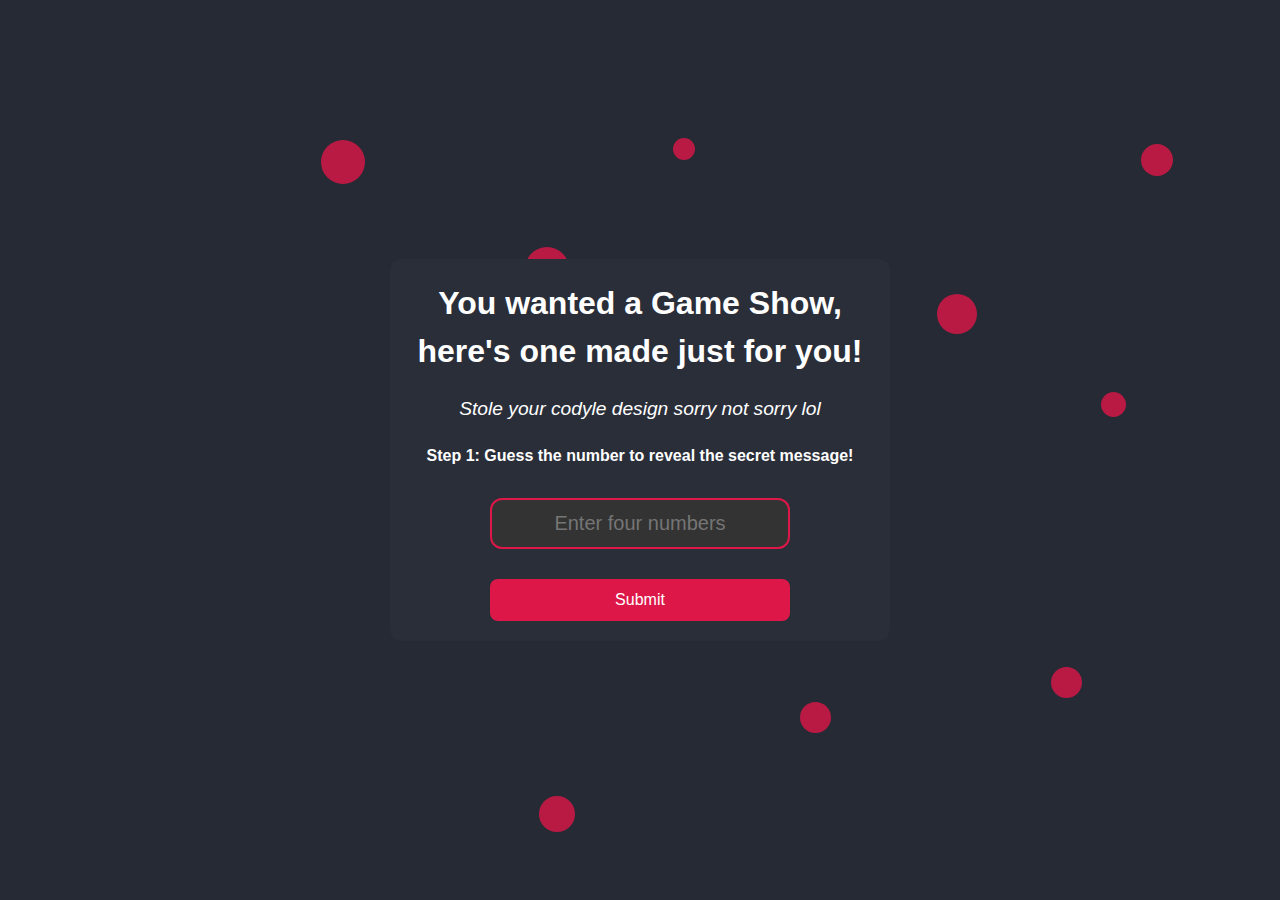
<file: index.html>
<!DOCTYPE html>
<html lang="en">
<head>
  <meta charset="UTF-8">
  <meta name="viewport" content="width=device-width, initial-scale=1.0">
  <title>Your Custom Game Show</title>
  <link rel="stylesheet" href="style.css">
</head>
<body>

  <!-- Game Show Section -->


  <div class="game-container">
    <div class="input">
      <h2>You wanted a Game Show,<br> here's one made just for you!</h2>
      <p>Stole your codyle design sorry not sorry lol</p>
      <h3>Step 1: Guess the number to reveal the secret message!</h3>
      <input type="text" id="letter-input" maxlength="4" placeholder="Enter four numbers">
      <button id="submit-letter">Submit</button>
      <p id="message" style="display: none;">Congratulations, Entrepreneur! Ready for the challenge?</p>
      <div id="puzzle-clue" style="display: none;"> Your usual passcode ;)</div>
      <button id="next-step" style="display: none;" onclick="location.href='clue2.html'"> Next</button>
    </div>
  </div>

  <script src="script.js"></script>
</body>
</html>
</file>
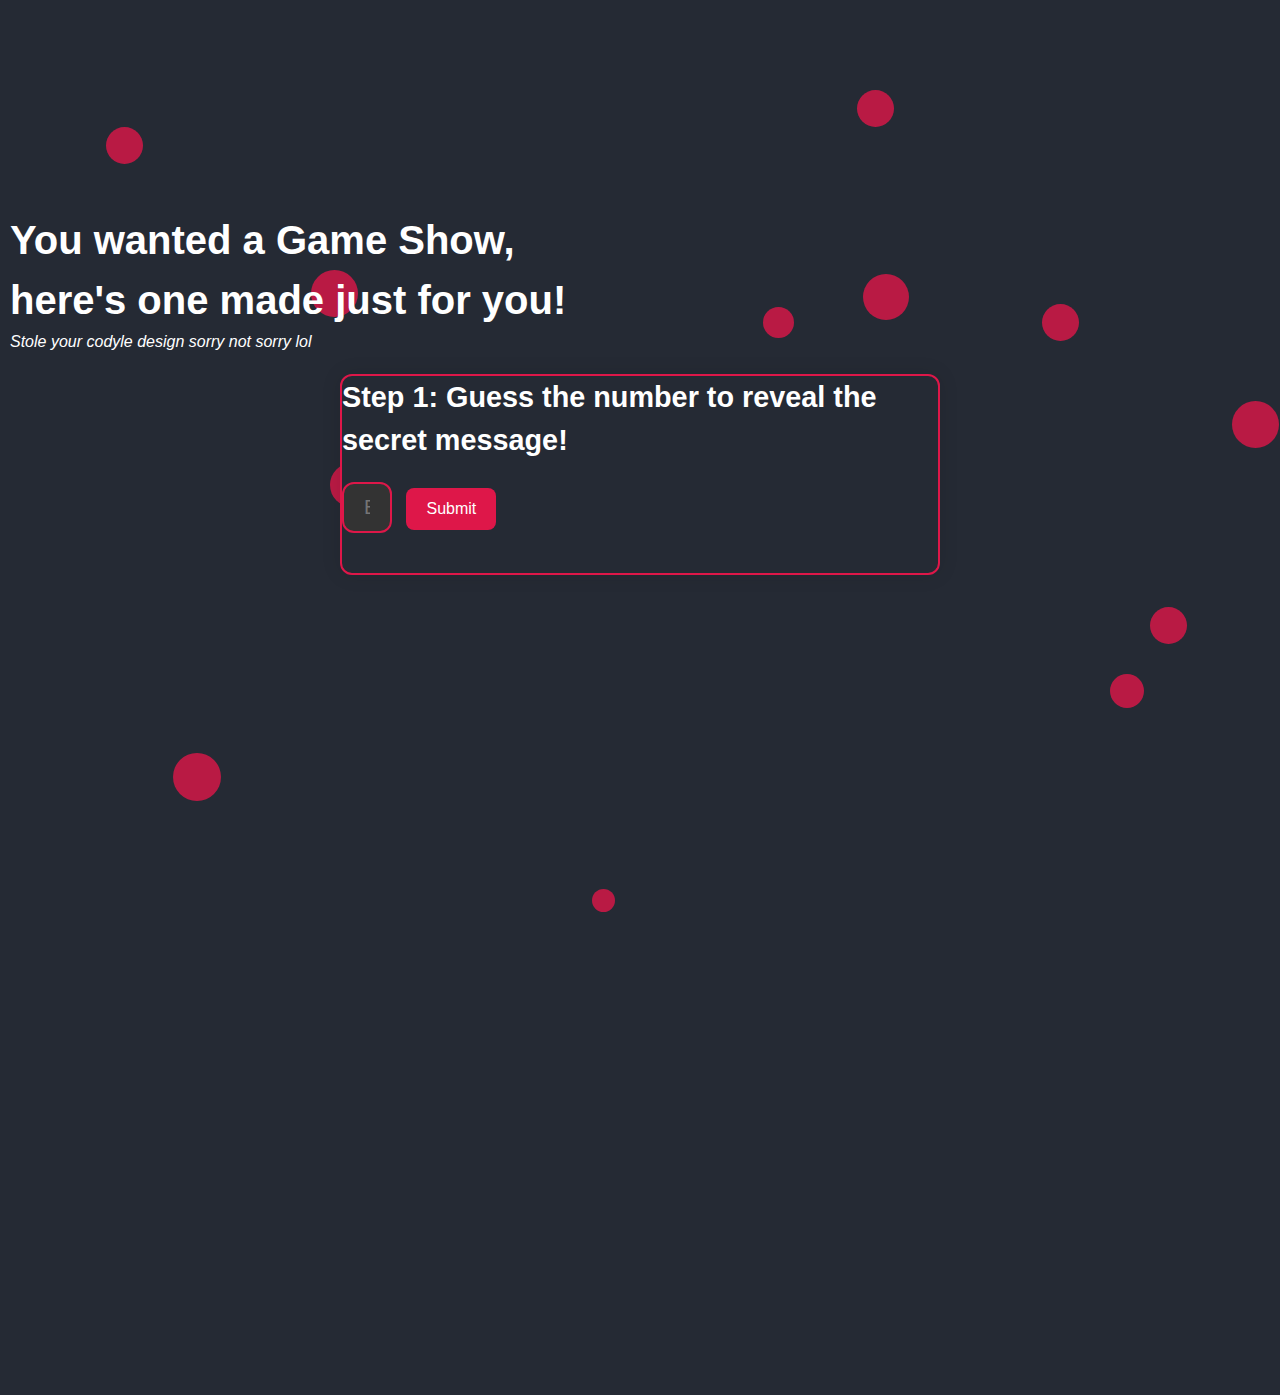
<file: Mo/index.html>
<!DOCTYPE html>
<html lang="en">
<head>
  <meta charset="UTF-8">
  <meta name="viewport" content="width=device-width, initial-scale=1.0">
  <title>Your Custom Game Show</title>
  <link rel="stylesheet" href="style.css">
</head>
<body>

  <!-- Game Show Section -->
  <h2>You wanted a Game Show,<br> here's one made just for you!</h2>
  <p>Stole your codyle design sorry not sorry lol</p>

  <div id="puzzle-container">
    <h3>Step 1: Guess the number to reveal the secret message!</h3>
    <input type="text" id="letter-input" maxlength="2" placeholder="Enter two numbers">
    <button id="submit-letter">Submit</button>
    <p id="message" style="display: none;">Congratulations, Entrepreneur! Ready for the challenge?</p>
    <div id="puzzle-clue" style="display: none;"> Hint: It's something you wanna do with me *wink wink*</div>
    <button id="next-step" style="display: none;" onclick="location.href='clue2.html'"> Next</button>
</div>
  <script src="script.js"></script>
</body>
</html>
</file>
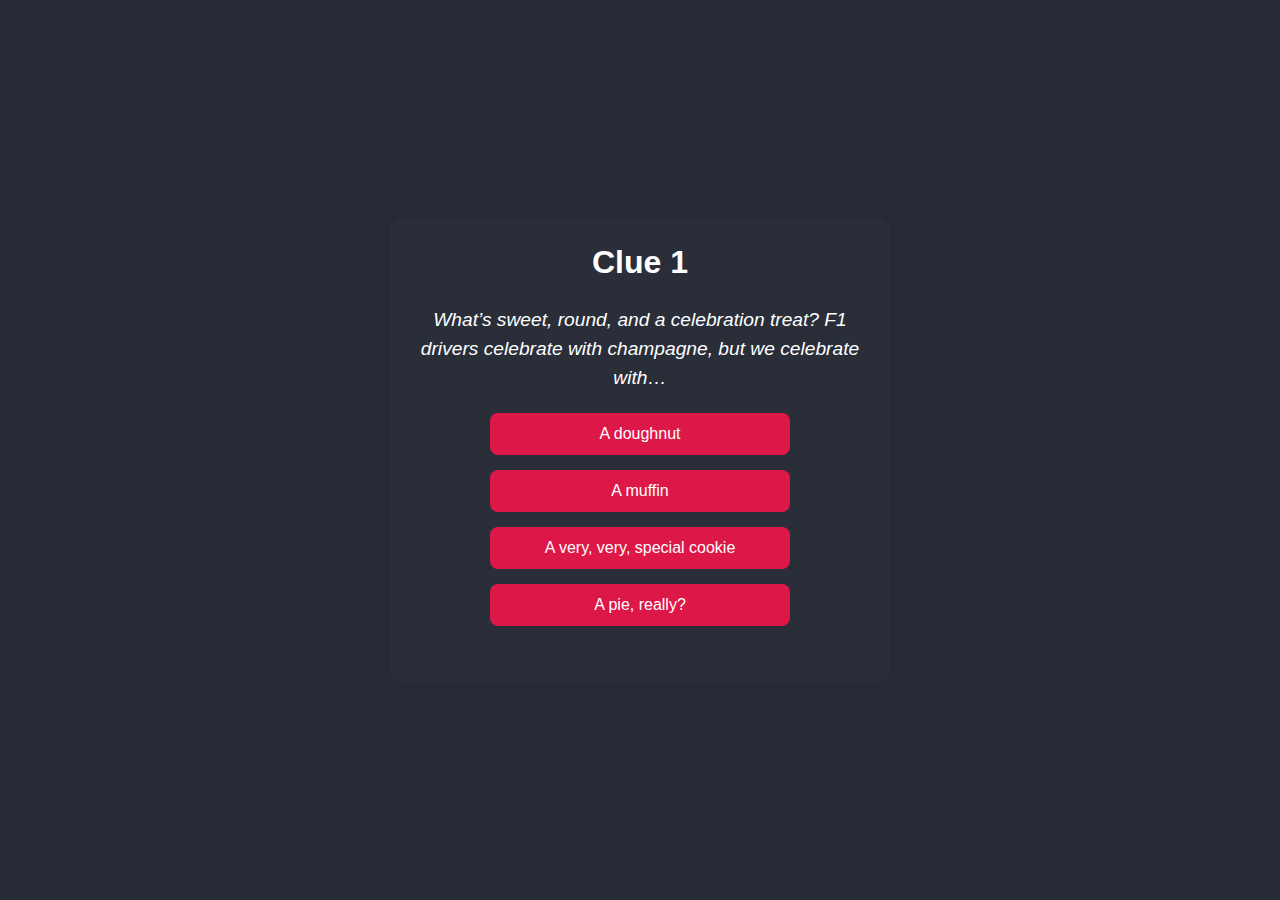
<file: clue2.html>
<!DOCTYPE html>
<html lang="en">
<head>
  <meta charset="UTF-8">
  <meta name="viewport" content="width=device-width, initial-scale=1.0">
  <title>Clue 1: Guess</title>
  <link rel="stylesheet" href="style.css">
</head>
<body>
  <div class="game-container">
    <div class="input">
      <h2>Clue 1</h2>
      <p>What’s sweet, round, and a celebration treat? F1 drivers celebrate with champagne, but we celebrate with…</p>
      <div class="option">
        <button class="answer" data-correct="false">A doughnut</button>
        <button class="answer" data-correct="false">A muffin</button>
        <button class="answer" data-correct="true">A very, very, special cookie</button>
        <button class="answer" data-correct="false">A pie, really?</button>
      </div>
    </div>
    <div class="feedback-container">
      <p class="feedback" style="display: none;">Damn right,it's cookie,but not just any cookie!</p>
      <button id="next-step" style="display: none;" onclick="location.href='clue3.html'">Next</button>
    </div>
  </div>
  <script src="clue2.js"></script>
</body>
</html>
</file>
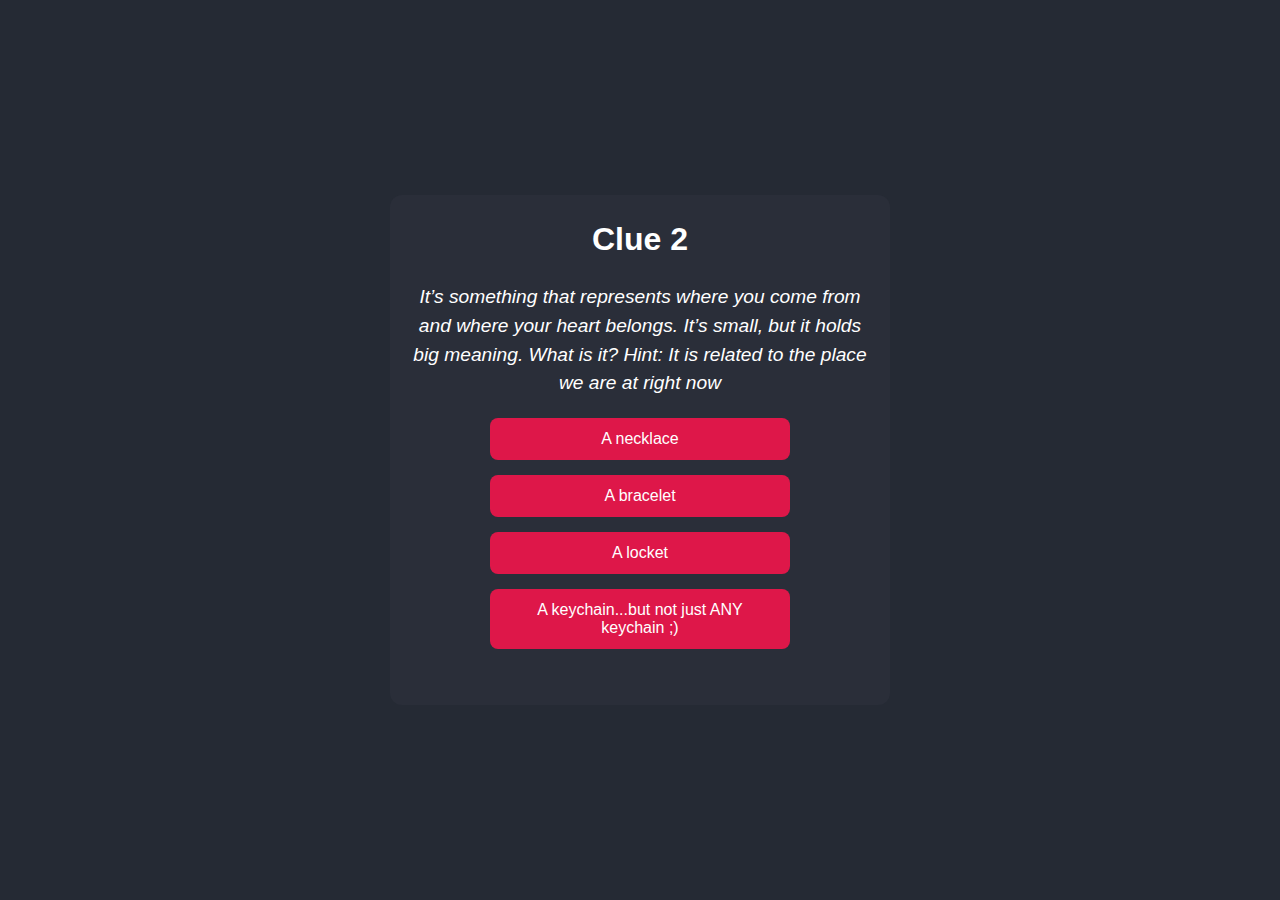
<file: clue3.html>
<!DOCTYPE html>
<html lang="en">
<head>
  <meta charset="UTF-8">
  <meta name="viewport" content="width=device-width, initial-scale=1.0">
  <title>Clue 3: Guess the Keychain</title>
  <link rel="stylesheet" href="style.css">
</head>
<body>
  <div class="game-container">
    <div class="input">
      <h2>Clue 2</h2>
      <p>It’s something that represents where you come from and where your heart belongs. It’s small, but it holds big meaning. What is it? Hint: It is related to the place we are at right now</p>
      <div class="option"> 
          <button class="answer" data-correct="false">A necklace</button>
          <button class="answer" data-correct="false">A bracelet</button>
          <button class="answer" data-correct="false">A locket</button>
          <button class="answer" data-correct="true">A keychain...but not just ANY keychain ;)</button>
      </div>
      </div>
      <div class="feedback-container">
      <p class="feedback" style="display: none;">hell ya</p>
      <button id="next-step" style="display: none;" onclick="location.href='clue4.html'">Next</button>
      </div>
  
  </div>
  <script src="clue2.js"></script>
</body>
</html>
</file>
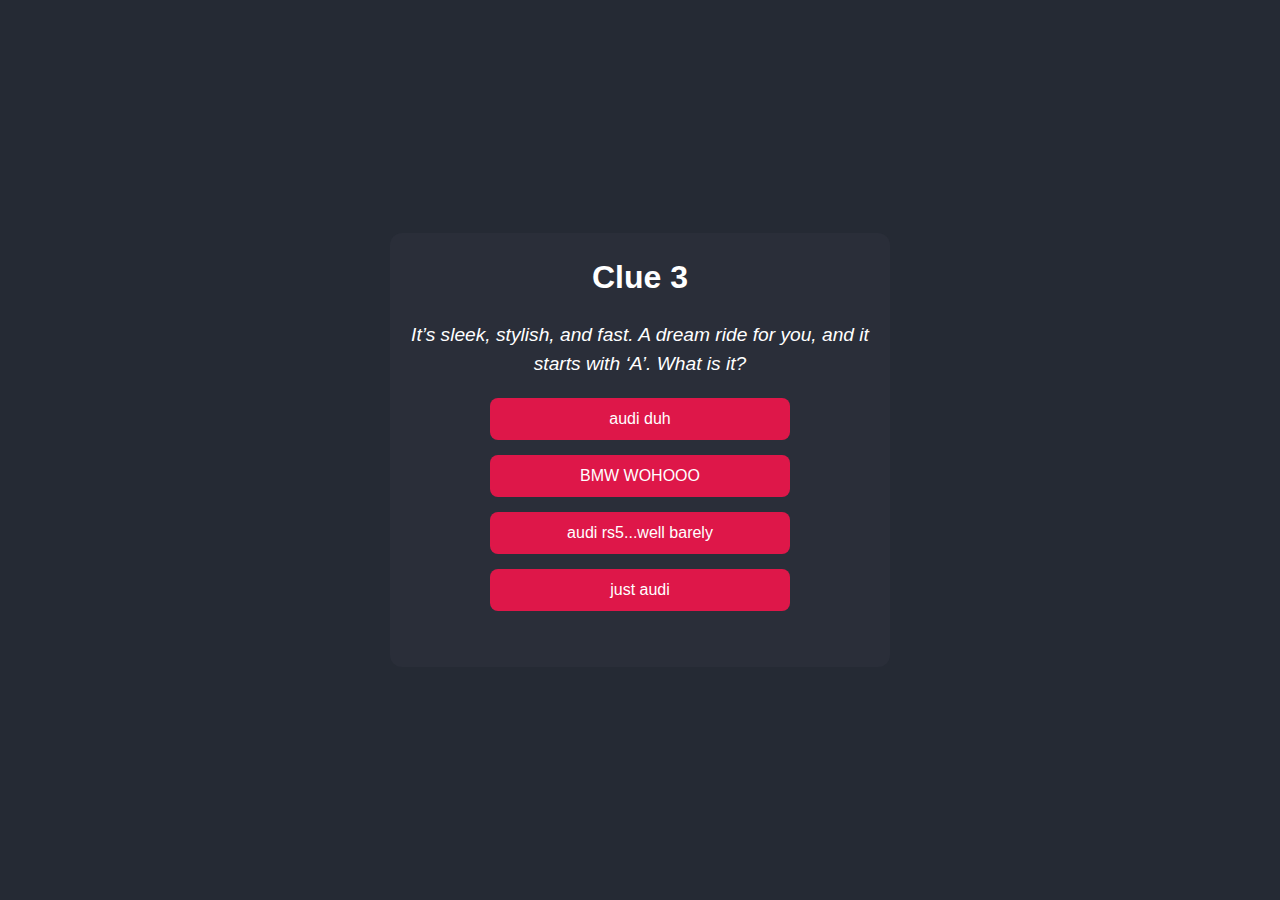
<file: clue4.html>
<!DOCTYPE html>
<html lang="en">
<head>
  <meta charset="UTF-8">
  <meta name="viewport" content="width=device-width, initial-scale=1.0">
  <title>Clue 4: Guess the car</title>
  <link rel="stylesheet" href="style.css">
</head>
<body>
  <div class="game-container">
    <div class="input">
      <h2>Clue 3</h2>
    <p>It’s sleek, stylish, and fast. A dream ride for you, and it starts with ‘A’. What is it?</p>
    <div class="option">
        <button class="answer" data-correct="false">audi duh</button>
    <button class="answer" data-correct="false">BMW WOHOOO</button>
    <button class="answer" data-correct="true">audi rs5...well barely</button>
    <button class="answer" data-correct="false">just audi</button>
    </div>
  </div>
  <div class="feedback-container">
    <p class="feedback" style="display: none;">Yeah well it is, by concept</p>
    <button id="next-step" style="display: none;" onclick="location.href='clue5.html'">Next</button>
  </div>
    
  </div>
  <script src="clue2.js"></script>
</body>
</html>
</file>
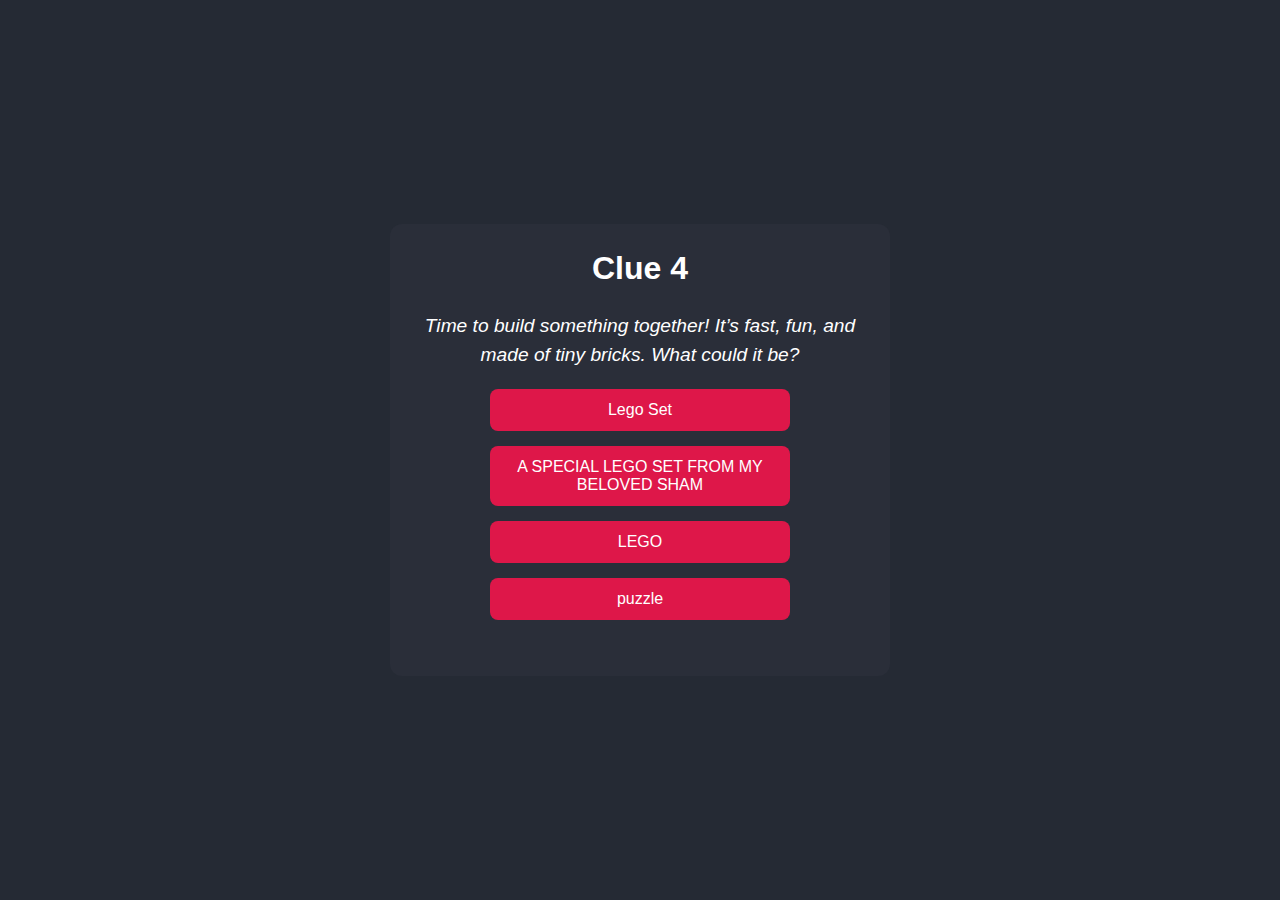
<file: clue5.html>
<!DOCTYPE html>
<html lang="en">
<head>
  <meta charset="UTF-8">
  <meta name="viewport" content="width=device-width, initial-scale=1.0">
  <title>Clue 3: Guess the Keychain</title>
  <link rel="stylesheet" href="style.css">
</head>
<body>
  <div class="game-container">
    <div class="input">
      <h2>Clue 4</h2>
      <p>Time to build something together! It’s fast, fun, and made of tiny bricks. What could it be?</p>
      <div class="option">
          <button class="answer" data-correct="false">Lego Set</button>
          <button class="answer" data-correct="true">A SPECIAL LEGO SET FROM MY BELOVED SHAM</button>
          <button class="answer" data-correct="false"> LEGO</button>
          <button class="answer" data-correct="false">puzzle</button>
      </div>
    </div>
    <div class="feedback-container">
      <p class="feedback" style="display: none;">Almost there!</p>
      <button id="next-step" style="display: none;" onclick="location.href='finale.html'">Next</button>
    </div>
  
  </div>
  <script src="clue2.js"></script> 
</body>
</html>
</file>
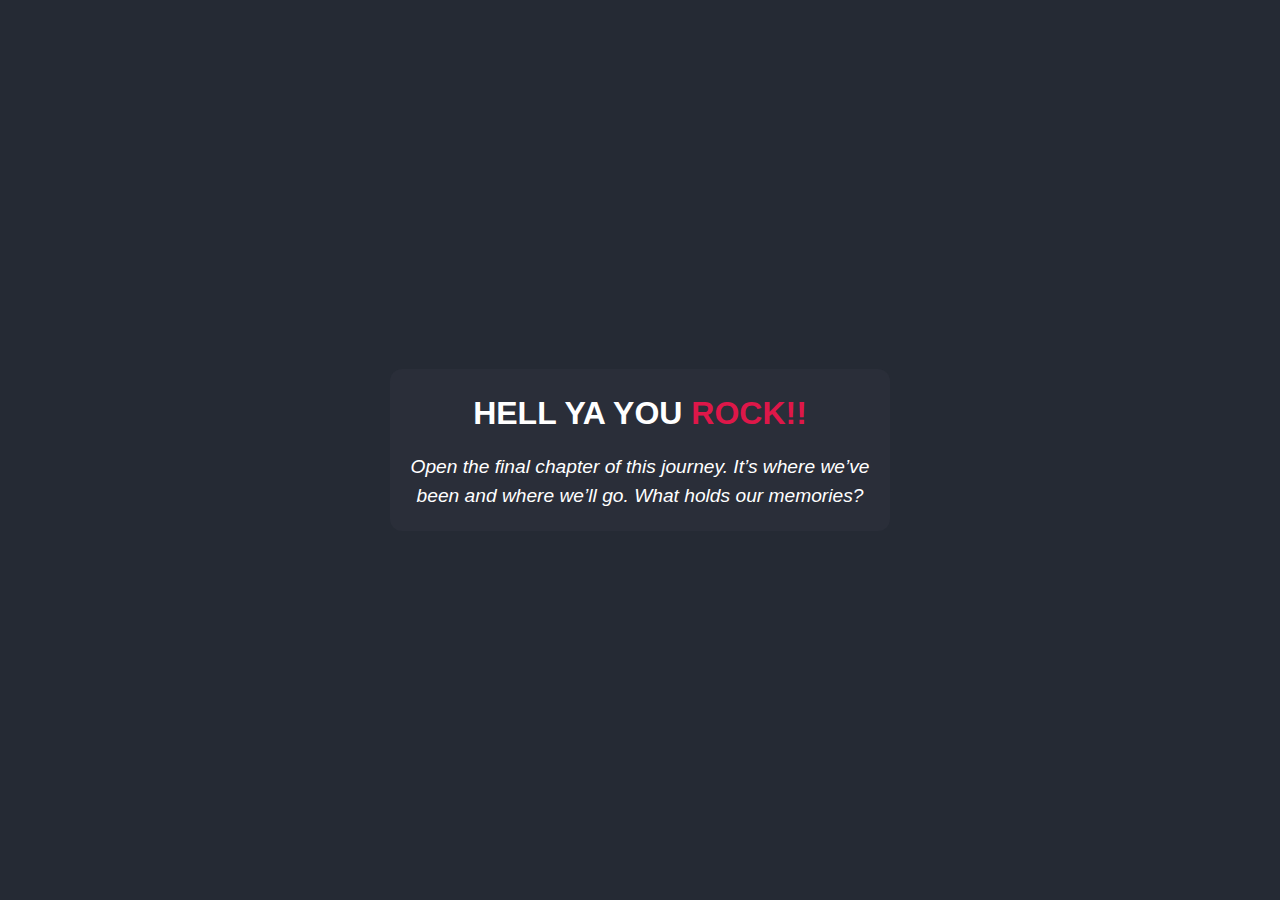
<file: finale.html>
<!DOCTYPE html>
<html lang="en">
<head>
  <meta charset="UTF-8">
  <meta name="viewport" content="width=device-width, initial-scale=1.0">
  <title>Clue 3: Guess the Keychain</title>
  <link rel="stylesheet" href="style.css">
</head>
<body>
  <div class="game-container">
    <h2 >HELL YA YOU <span style="color:#DE1749 ;">ROCK!!</span></h2>
    <p>Open the final chapter of this journey. It’s where we’ve been and where we’ll go. What holds our memories?</p>
  </div>
  <script src="clue2.js"></script> 
</body>
</html>
</file>
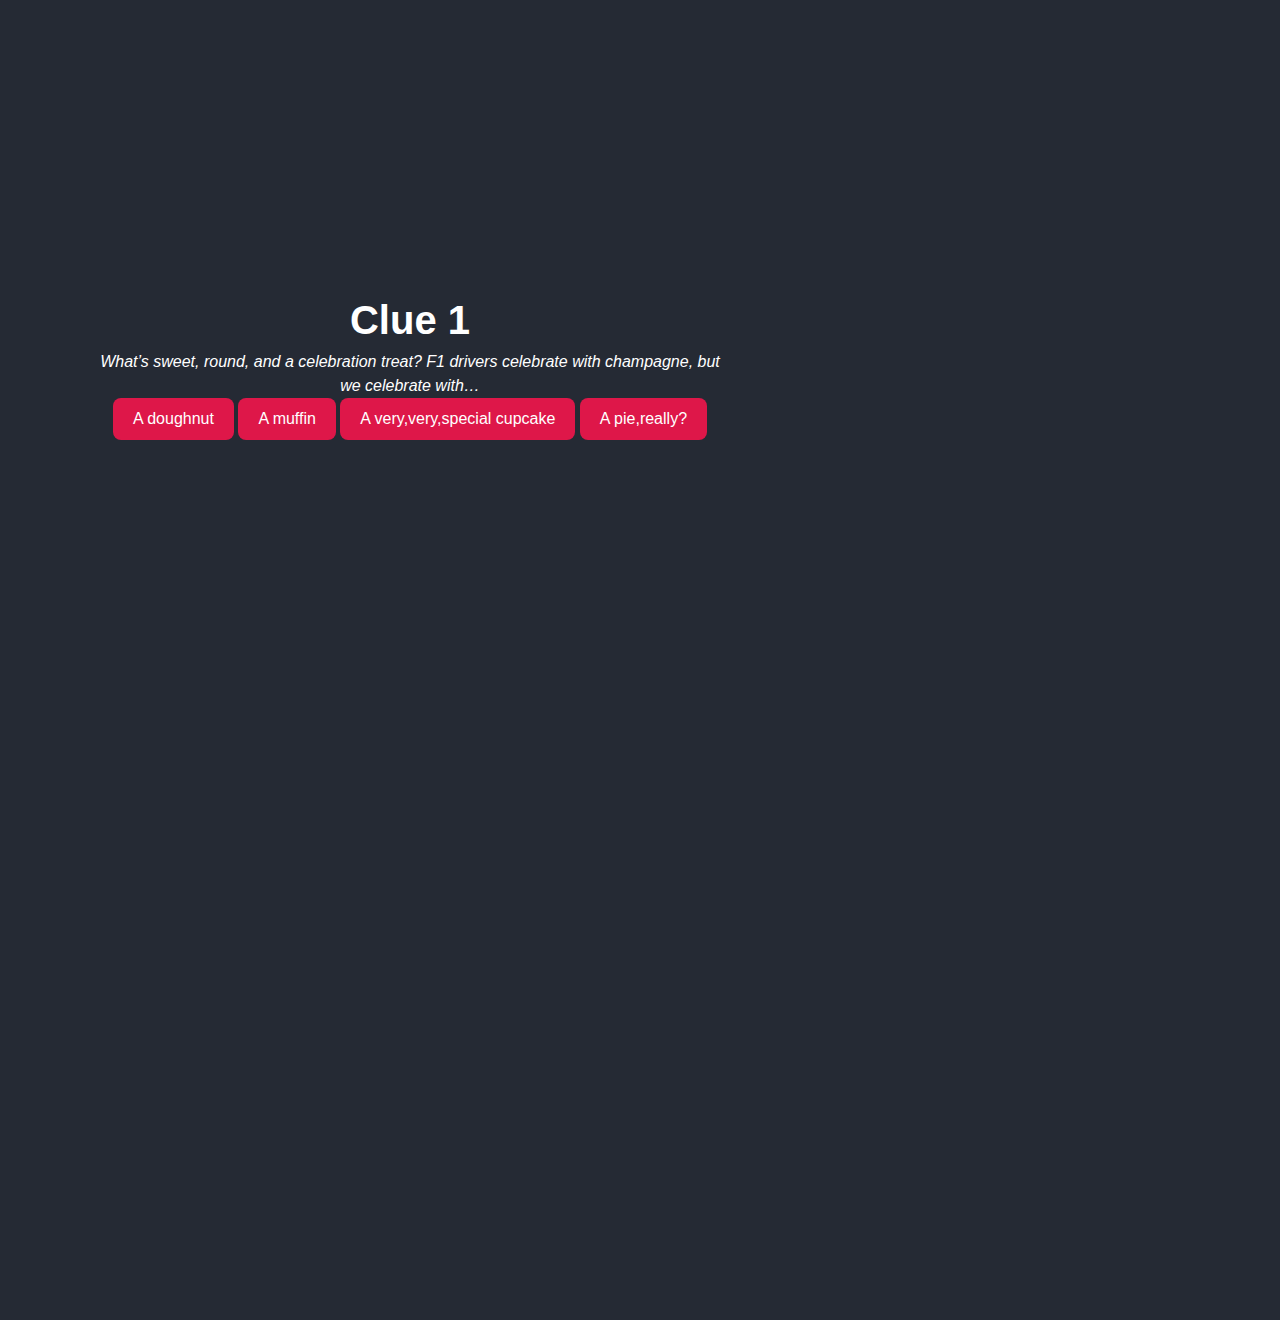
<file: Mo/clue2.html>
<!DOCTYPE html>
<html lang="en">
<head>
  <meta charset="UTF-8">
  <meta name="viewport" content="width=device-width, initial-scale=1.0">
  <title>Clue 1: Guess</title>
  <link rel="stylesheet" href="style.css">
</head>
<body>
  <div class="game-container">
    <h2>Clue 1</h2>
    <p>What’s sweet, round, and a celebration treat? F1 drivers celebrate with champagne, but we celebrate with…</p>
    <div class="option">
    <button class="answer" data-correct="false">A doughnut</button>
    <button class="answer" data-correct="false">A muffin</button>
    <button class="answer" data-correct="true">A very,very,special cupcake</button>
    <button class="answer" data-correct="false">A pie,really?</button>
    </div>
    
    <p class="feedback" style="display: none;">Damn right it's cupcake!</p>
    <p class="feedback" style="display: none;">hell ya</p>
    <button id="next-step" style="display: none;" onclick="location.href='clue3.html'">Next</button>
  </div>
  <script src="clue2.js"></script>
</body>
</html>
</file>
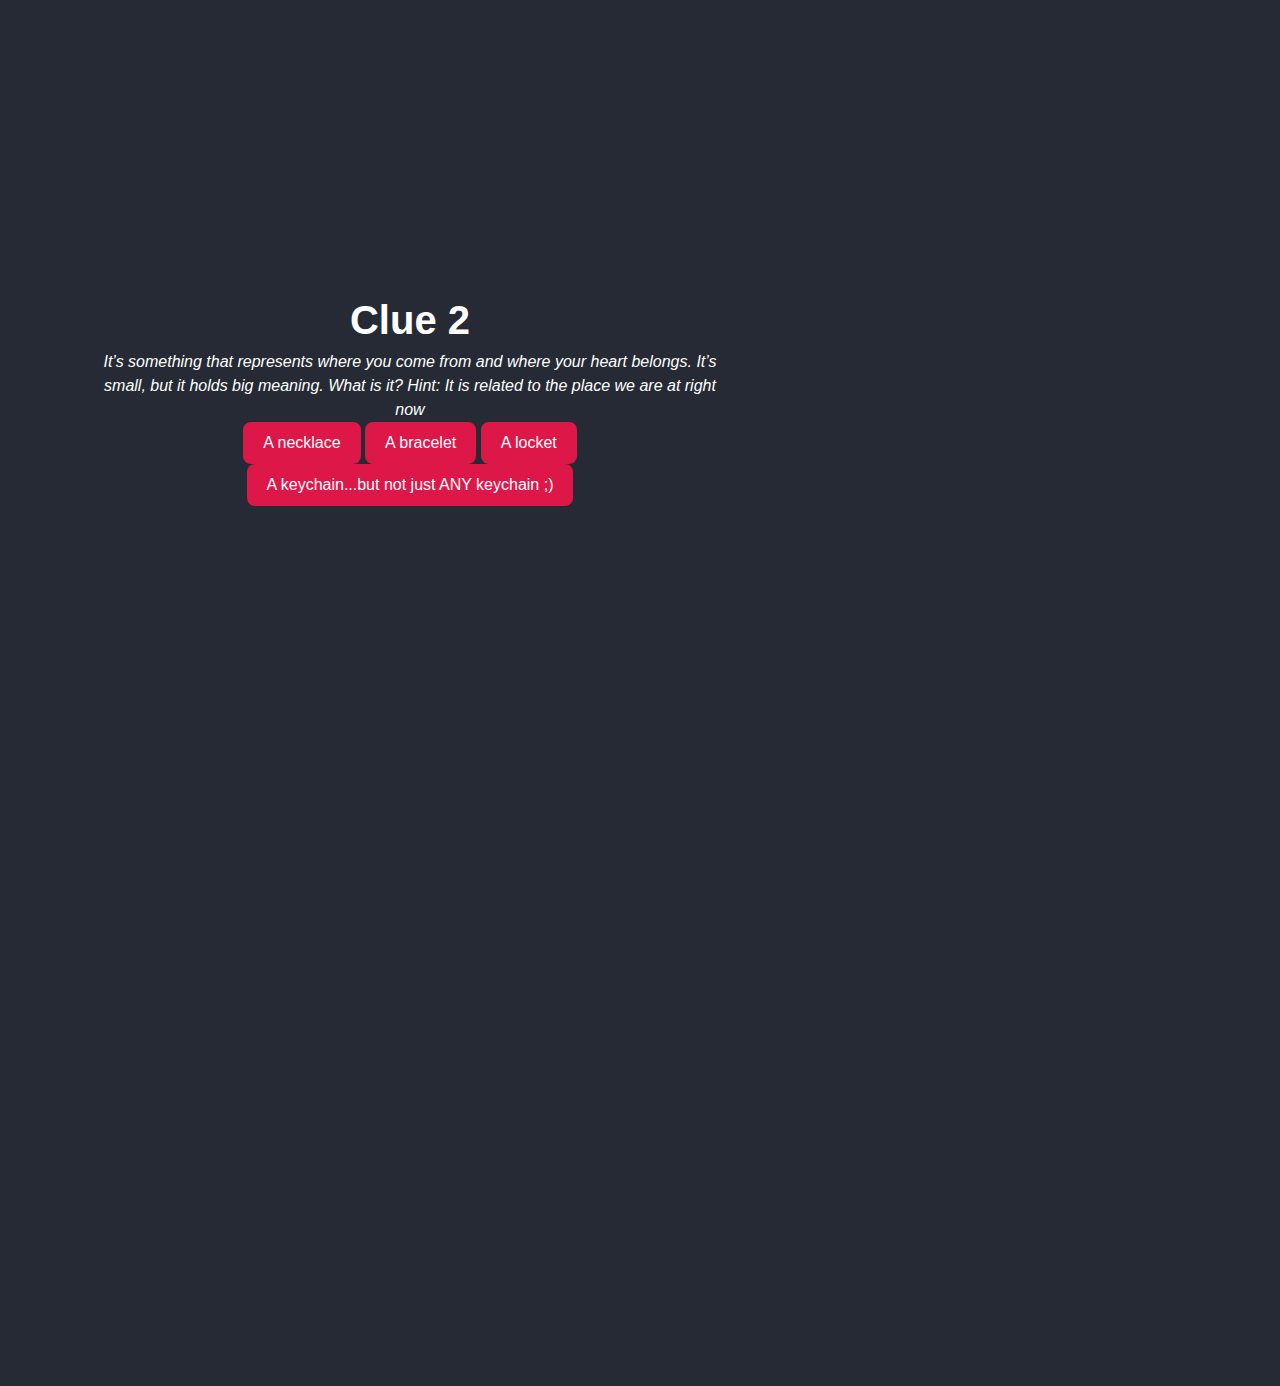
<file: Mo/clue3.html>
<!DOCTYPE html>
<html lang="en">
<head>
  <meta charset="UTF-8">
  <meta name="viewport" content="width=device-width, initial-scale=1.0">
  <title>Clue 3: Guess the Keychain</title>
  <link rel="stylesheet" href="style.css">
</head>
<body>
  <div class="game-container">
    <h2>Clue 2</h2>
    <p>It’s something that represents where you come from and where your heart belongs. It’s small, but it holds big meaning. What is it? Hint: It is related to the place we are at right now</p>
    <div class="option"> 
        <button class="answer" data-correct="false">A necklace</button>
        <button class="answer" data-correct="false">A bracelet</button>
        <button class="answer" data-correct="false">A locket</button>
        <button class="answer" data-correct="true">A keychain...but not just ANY keychain ;)</button>
    </div>
    <p class="feedback" style="display: none;">hell ya</p>
    <button id="next-step" style="display: none;" onclick="location.href='clue4.html'">Next</button>
  </div>
  <script src="clue2.js"></script>
</body>
</html>
</file>
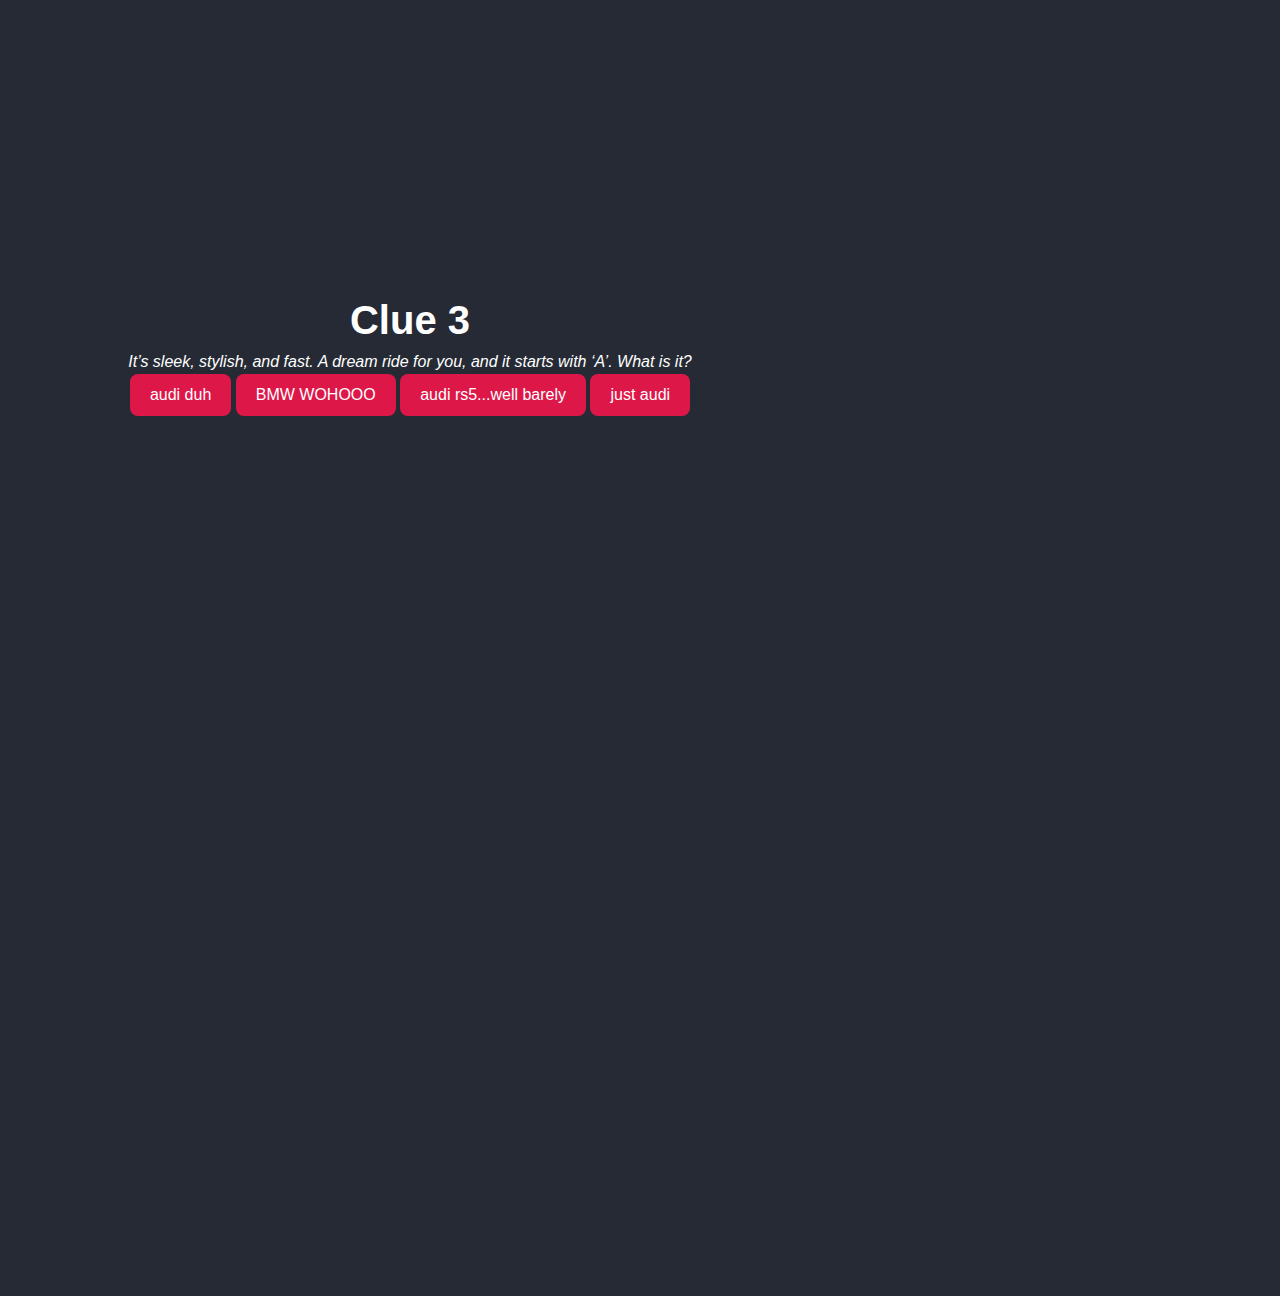
<file: Mo/clue4.html>
<!DOCTYPE html>
<html lang="en">
<head>
  <meta charset="UTF-8">
  <meta name="viewport" content="width=device-width, initial-scale=1.0">
  <title>Clue 4: Guess the car</title>
  <link rel="stylesheet" href="style.css">
</head>
<body>
  <div class="game-container">
    <h2>Clue 3</h2>
    <p>It’s sleek, stylish, and fast. A dream ride for you, and it starts with ‘A’. What is it?</p>
    <div class="option">
        <button class="answer" data-correct="false">audi duh</button>
    <button class="answer" data-correct="false">BMW WOHOOO</button>
    <button class="answer" data-correct="true">audi rs5...well barely</button>
    <button class="answer" data-correct="false">just audi</button>
    </div>
    
    <p class="feedback" style="display: none;">Yeah well it is, by concept</p>
    <button id="next-step" style="display: none;" onclick="location.href='clue5.html'">Next</button>
  </div>
  <script src="clue2.js"></script>
</body>
</html>
</file>
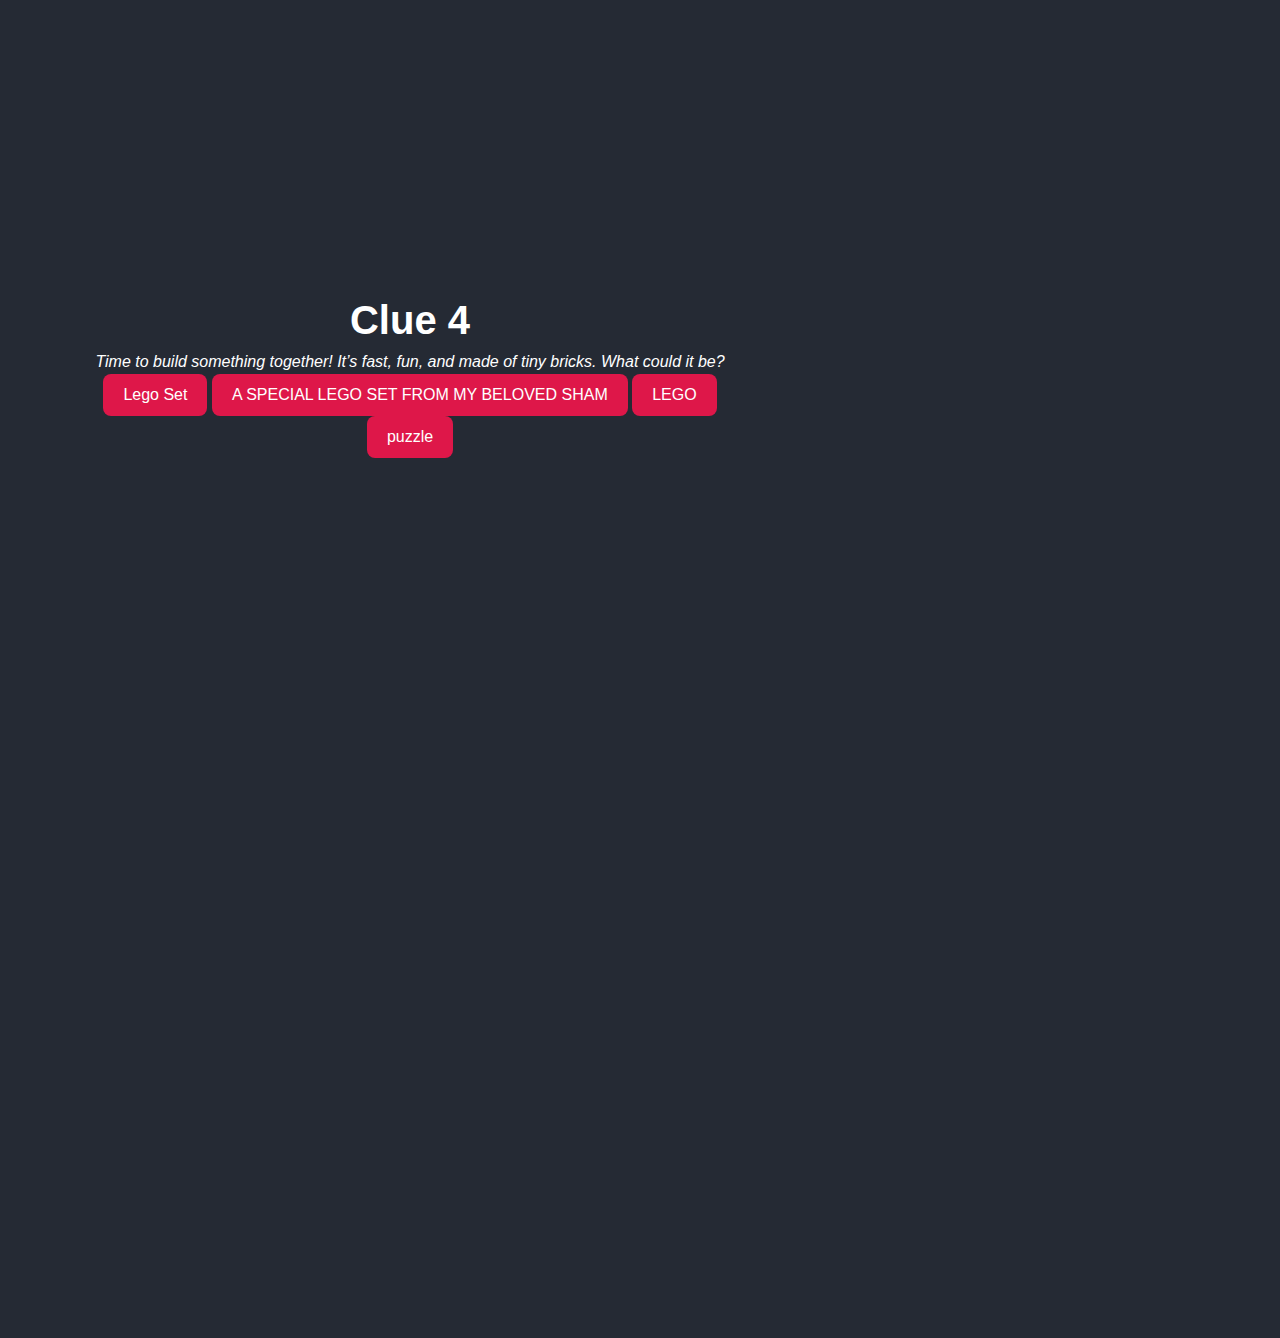
<file: Mo/clue5.html>
<!DOCTYPE html>
<html lang="en">
<head>
  <meta charset="UTF-8">
  <meta name="viewport" content="width=device-width, initial-scale=1.0">
  <title>Clue 3: Guess the Keychain</title>
  <link rel="stylesheet" href="style.css">
</head>
<body>
  <div class="game-container">
    <h2>Clue 4</h2>
    <p>Time to build something together! It’s fast, fun, and made of tiny bricks. What could it be?</p>
    <div class="option">
        <button class="answer" data-correct="false">Lego Set</button>
        <button class="answer" data-correct="true">A SPECIAL LEGO SET FROM MY BELOVED SHAM</button>
        <button class="answer" data-correct="false"> LEGO</button>
        <button class="answer" data-correct="false">puzzle</button>
    </div>
   
    <p class="feedback" style="display: none;">Almost there!</p>
    <button id="next-step" style="display: none;" onclick="location.href='finale.html'">Next</button>
  </div>
  <script src="clue2.js"></script> 
</body>
</html>
</file>
<file: Mo/style.css>
*{
  margin: 0;
  padding: 0;
  box-sizing: border-box;
}

body {
  background: #252A34;
  font-family: 'Arial', sans-serif;
  line-height: 1.5;
  padding: 10px;
  padding-bottom: 50rem;

}

#puzzle-container {
  color: #ffffff; 
  max-width: 600px;
  margin: 20px auto;
  padding-bottom: 40px;
  background-color: #252A34; 
  border-radius: 12px;
  box-shadow: 0px 0px 20px rgba(0, 0, 0, 0.1);
  border: 2px solid #DE1749; 
  z-index: 10;

}

h2 { 
  padding-top: 200px; 
  font-size: 2.5em;
  color: #ffffff; 
  z-index: 20;
}

h3 {
  font-size: 1.8em;
  margin-bottom: 20px;
  color: #ffffff; 
  z-index: 20;
}

p {
  color: #fff;
  font-style: italic;
  z-index: 20;
}

input[type="text"] {
  font-size: 20px;
  width: 50px;
  padding: 12px 20px;
  text-align: center;
  margin-right: 10px;
  border-radius: 12px;
  border: 2px solid #DE1749; 
  background-color: #333333; 
  color: #ffffff; 
  z-index: 20;
}

button {
  background: #DE1749;
  color: white;
  font-size: 16px;
  padding: 12px 20px;
  cursor: pointer;
  border-radius: 8px;
  border: none;
  transition: background 0.3s;
  z-index: 20;
}

button:hover {
  background: #860f2d;
}

#message {
  font-size: 1.5em;
  color: #ffff; 
  margin-top: 20px;
  z-index: 20;
}

#puzzle-clue {
  font-size: 1.2em;
  color: #ff9900; 
  margin-top: 20px;
  font-weight: bold;
  z-index: 20;
}

input[type="text"]:focus {
  outline: none;
  border: 2px solid #7c0e2a;
}

.circle {
  position: absolute;
  border-radius: 50%;
  background-color: #DE1749;
  opacity: 0.8;
  z-index: -1;
  pointer-events: none;
}


.game-container {
  max-width: 800px;
  align-items: center;
  justify-content: center;
  padding: 5rem;
  text-align: center;
}


@media screen and (max-width: 412px) and (max-height: 915px) {
  body {
    padding: 5px 20px 200px 1px;
    background: #252A34;
    overflow: hidden;
  }

  h2 {
    font-size: 20px;
    text-align: center;
    margin-bottom: 10px;
    margin-right: 30px;
    margin-left: 30px;
  }

  p {
    font-size: 16px;
    text-align: center;
    margin-bottom: 20px;
    margin-right: 30px;
    margin-left: 30px;
  }

  #puzzle-container {
    display: flex;
    flex-direction: column;
    align-items: center;
    justify-content: center;
    background: #252A34;
    padding: 10px;
    border-radius: 10px;
    box-shadow: 0 2px 10px rgba(0, 0, 0, 0.1);
    width: 70%; /* Adjust container width for better fit */
    
   
  }

  h3 {
    font-size: 18px;
    margin-bottom: 10px;
    text-align: center;
  }

  #letter-input {
    width: 80%;
    padding: 10px;
    font-size: 18px;
    margin-bottom: 15px;
    border-radius: 5px;
    border: 1px solid #ccc;
  }

  #submit-letter {
    padding: 10px 20px;
    font-size: 18px;
    background-color: #DE1749;
    color: white;
    border: none;
    border-radius: 5px;
    cursor: pointer;
  }

  #submit-letter:hover {
    background-color: #DE1749;
  }

  #message {
    font-size: 18px;
    text-align: center;
    margin-bottom: 15px;
  }

  #puzzle-clue {
    font-size: 16px;
    color: #777;
    text-align: center;
    margin-bottom: 20px;
  }

  #next-step {
    padding: 10px 20px;
    font-size: 18px;
    background-color: #DE1749;
    color: white;
    border: none;
    border-radius: 5px;
    cursor: pointer;
  }

  #next-step:hover {
    background-color: #DE1749;
  }

  .game-container .option {
    display: flex;
    flex-direction: column; 
    gap: 20px; 
    align-items: center; 
  }
}
</file>
<file: style.css>
/* General Reset and Layout Styles */
* {
  margin: 0;
  padding: 0;
  box-sizing: border-box;
}

body {
  background: #252A34;
  font-family: 'Arial', sans-serif;
  line-height: 1.5;
  padding: 20px;
  display: flex;
  justify-content: center;
  align-items: center;
  height: 100vh;
}

/* Game container */
.game-container {
  display: flex;
  flex-direction: column;
  justify-content: center;
  align-items: center;
  gap: 1rem;
  background: #2A2E39;
  padding: 20px;
  border-radius: 12px;
  width: 100%;
  max-width: 500px;
  position: relative;
  z-index: 10;
}


h2 {
  font-size: 2em;
  color: #ffffff;
  text-align: center;
}
h3{
  font-size: 1em;
  color: #ffffff;
  text-align: center;
}

p {
  color: #ffffff;
  font-style: italic;
  text-align: center;
  font-size: 1.2em;
}

.input {
  display: flex;
  flex-direction: column;
  justify-content: center;
  align-items: center;
  width: 100%;
  gap: 20px;
}

input[type="text"] {
  font-size: 20px;
  width: 80%;
  max-width: 300px;
  padding: 12px 20px;
  text-align: center;
  margin: 10px 0;
  border-radius: 12px;
  border: 2px solid #DE1749;
  background-color: #333333;
  color: white;
}

button {
  background: #DE1749;
  color: white;
  font-size: 16px;
  padding: 12px 20px;
  cursor: pointer;
  border-radius: 8px;
  border: none;
  transition: background 0.3s;
  width: 80%;
  max-width: 300px;
}

button:hover {
  background: #860f2d;
}

#message {
  font-size: 1.5em;
  color: #ffff;
  margin-top: 20px;
}

#puzzle-clue {
  font-size: 1.2em;
  color: #ff9900;
  margin-top: 20px;
  font-weight: bold;
}

/* Centered Next Button below the text */
.feedback-container {
  display: flex;
  flex-direction: column;  /* Stack the elements vertically */
  justify-content: center;
  align-items: center;
  width: 100%;
  margin-top: 20px; /* Add space between the feedback and the button */
}

#next-step {
  background: #DE1749;
  color: white;
  padding: 12px 20px;
  cursor: pointer;
  border-radius: 8px;
  border: none;
  margin-top: 20px;  
  width: 80%;
  max-width: 300px;
}

#next-step:hover {
  background: #860f2d;
}

.option {
  display: flex;
  flex-direction: column;
  justify-content: center;
  align-items: center;
  gap: 15px;
  width: 100%;
}

.option button {
  width: 80%;
  max-width: 300px;
}


.circle {
  position: absolute;
  border-radius: 50%;
  background-color: #DE1749;
  opacity: 0.8;
  z-index: -1;
  pointer-events: none;
}

@media screen and (max-width: 768px) {
  body {
    padding: 10px;
  }

  .game-container {
    padding: 15px;
    width: 100%;
  }

  h2 {
    font-size: 2em;
  }
  h3{
    font-size: 1em;
  
  }

  p {
    font-size: 1em;
  }

  input[type="text"], button {
    font-size: 14px;
    padding: 10px;
  }
}
</file>
